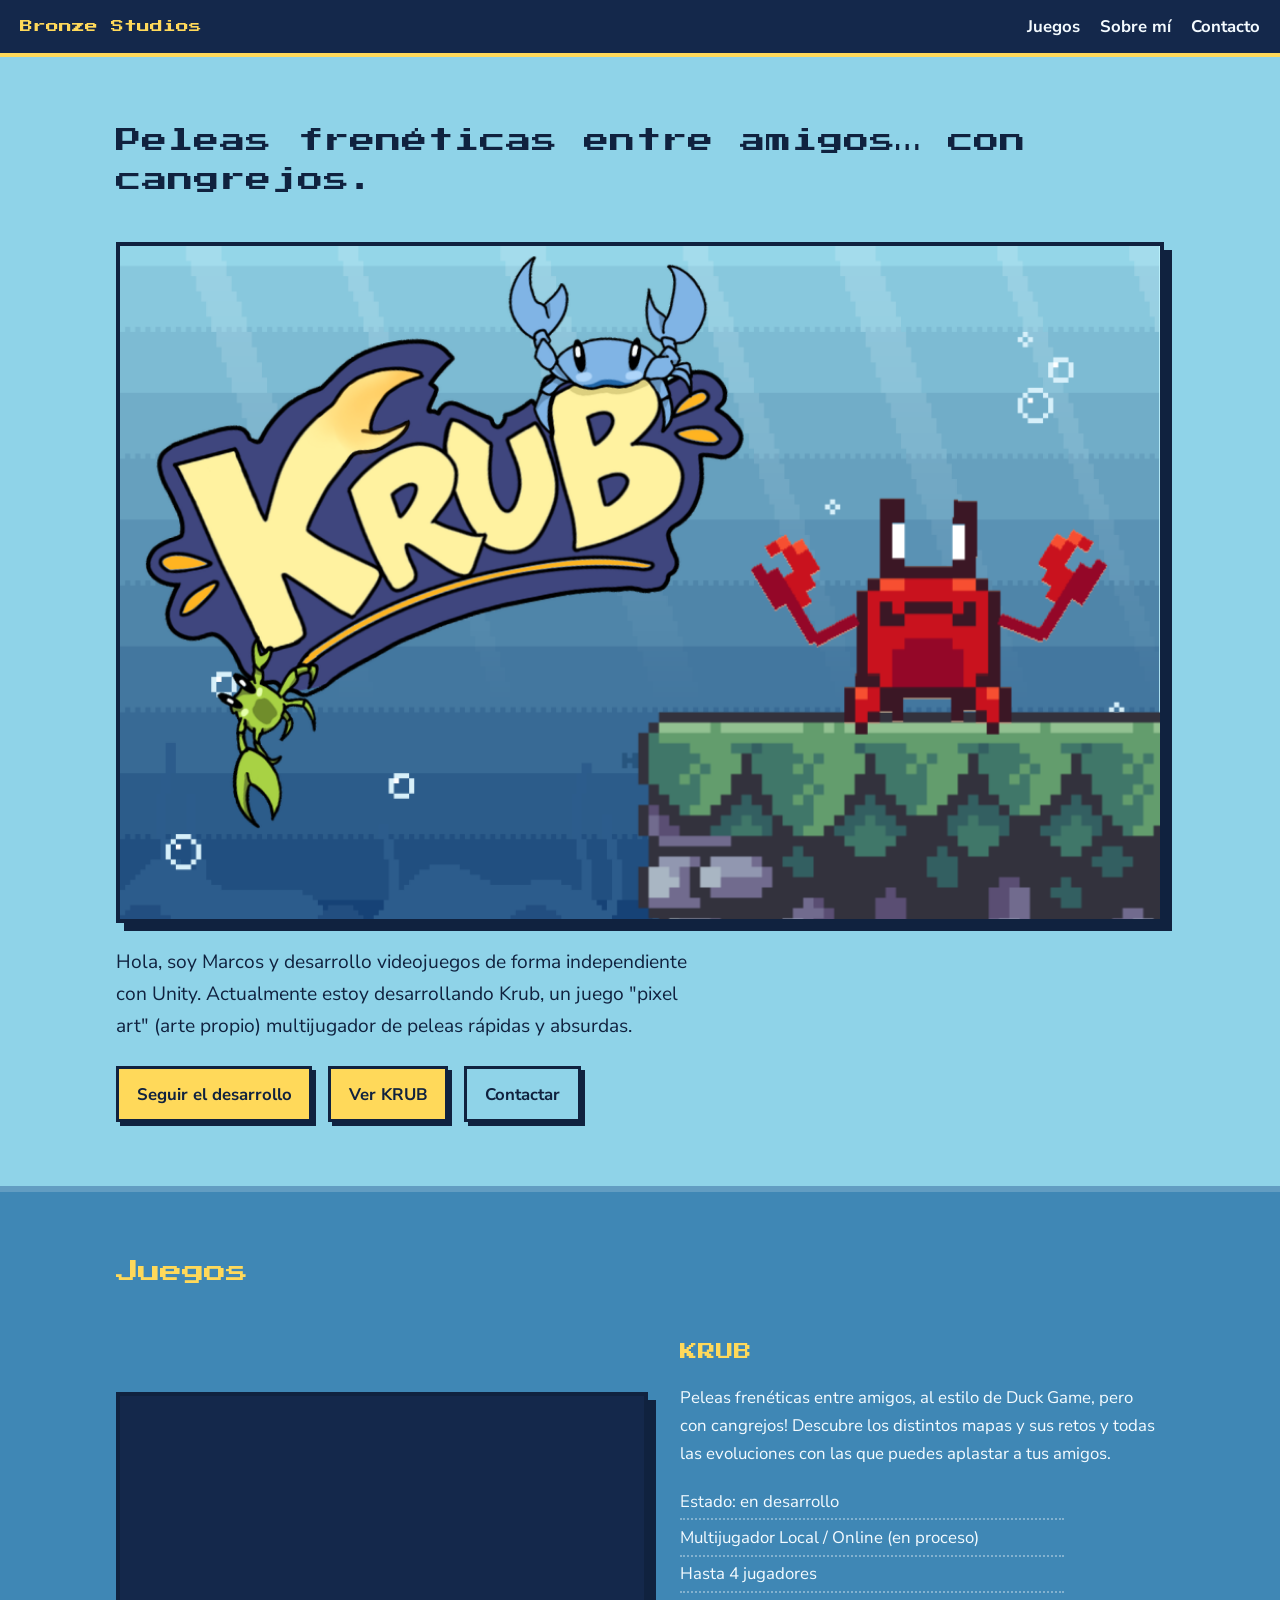
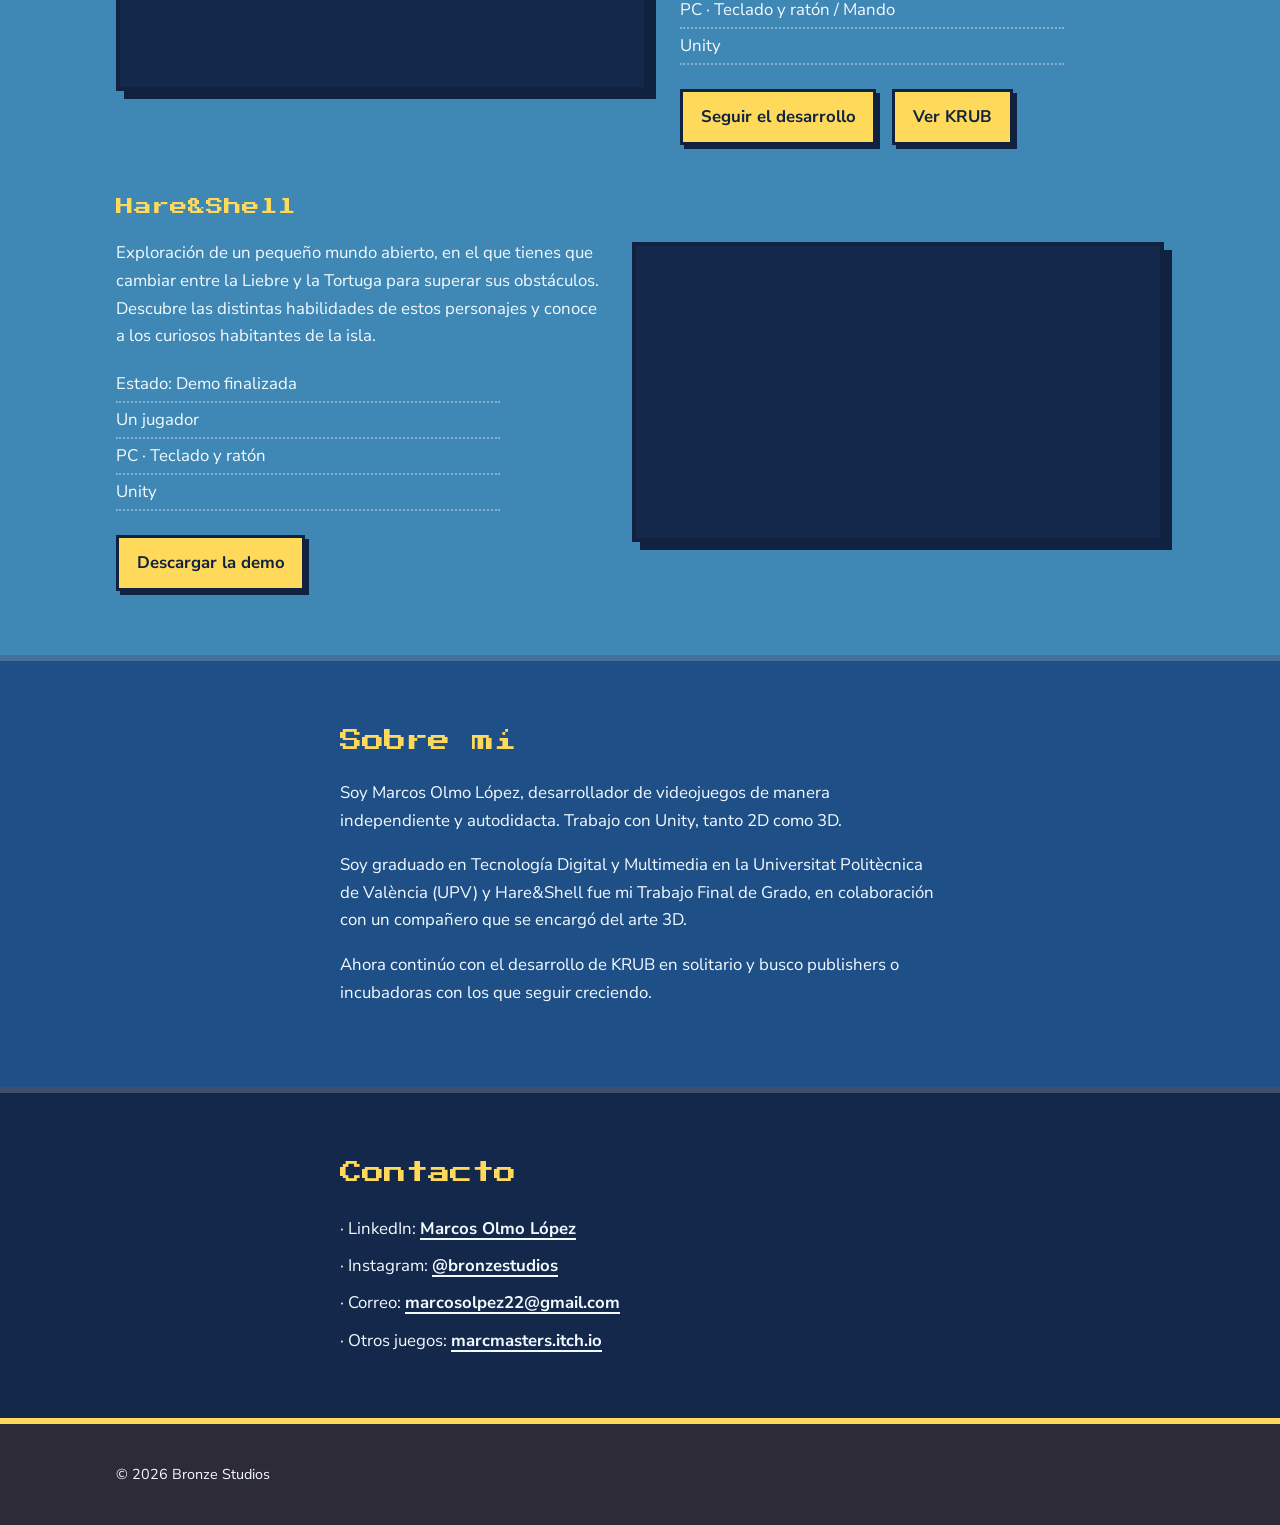
<file: index.html>
<!DOCTYPE html>
<html lang="es">
<head>
  <meta charset="utf-8">
  <meta name="viewport" content="width=device-width, initial-scale=1">
  <title>Bronze Studios · Videojuegos</title>

  <!-- Tarjeta al compartir enlace -->
  <meta name="description" content="Bronze Studios: KRUB, peleas frenéticas entre amigos con cangrejos, y Hare&Shell, un pequeño mundo abierto.">
  <meta property="og:title" content="Bronze Studios · KRUB">
  <meta property="og:description" content="Peleas frenéticas entre amigos... con cangrejos.">
  <meta property="og:image" content="https://marcmasters.github.io/assets/krub-hero.png">

  <link rel="preconnect" href="https://fonts.googleapis.com">
  <link rel="preconnect" href="https://fonts.gstatic.com" crossorigin>
  <link href="https://fonts.googleapis.com/css2?family=Nunito+Sans:wght@400;700&family=Press+Start+2P&display=swap" rel="stylesheet">
  <link rel="stylesheet" href="style.css">
</head>
<body>

<header class="top">
  <a class="brand" href="#inicio">Bronze Studios</a>
  <nav aria-label="Principal">
    <a href="#juegos">Juegos</a>
    <a href="#sobre-mi">Sobre mí</a>
    <a href="#contacto">Contacto</a>
  </nav>
</header>

<main>
  <section class="band surface" id="inicio">
    <div class="wrap hero">
      <h1>Peleas frenéticas entre amigos… con cangrejos.</h1>
      <img class="frame" src="assets/1.png" alt="logotipo" width="1334" height="863">
      <p class="lead">Hola, soy Marcos y desarrollo videojuegos de forma independiente con Unity. 
        Actualmente estoy desarrollando Krub, un juego "pixel art" (arte propio) multijugador de 
        peleas rápidas y absurdas.</p>
      <div class="actions">
        <a class="btn" href="https://instagram.com/bronzestudios">Seguir el desarrollo</a>
        <a class="btn" href="krub.html">Ver KRUB</a>
        <a class="btn ghost" href="#contacto">Contactar</a>
      </div>
    </div>
  </section>

  <section class="band shallow" id="juegos">
    <div class="wrap">
      <h2>Juegos</h2>

      <article class="game">
        <video class="frame" autoplay loop muted playsinline preload="metadata"
            poster="assets/krub-thumbnail.mp4" width="1280" height="720">
        <source src="assets/krub-thumbnail.mp4" type="video/mp4">
        </video>

        <div>
          <h3>KRUB</h3>
          <p>Peleas frenéticas entre amigos, al estilo de Duck Game, pero con cangrejos! 
            Descubre los distintos mapas y sus retos y todas las evoluciones con las que 
            puedes aplastar a tus amigos.</p>

          <ul class="facts">
            <li>Estado: en desarrollo</li>
            <li>Multijugador Local / Online (en proceso)</li>
            <li>Hasta 4 jugadores</li>
            <li>PC · Teclado y ratón / Mando</li>
            <li>Unity</li>
          </ul>

          <div class="actions">
            <a class="btn" href="https://instagram.com/bronzestudios">Seguir el desarrollo</a>
            <a class="btn" href="krub.html">Ver KRUB</a>
          </div>
        </div>
      </article>

      
      <article class="game reverse">
        <video class="frame" autoplay loop muted playsinline preload="metadata"
            poster="assets/hys-gif1.mp4" width="1280" height="720">
        <source src="assets/hys-gif1.mp4" type="video/mp4">
        </video>

        <div>
          <h3>Hare&amp;Shell</h3>
          <p>Exploración de un pequeño mundo abierto, en el que tienes que cambiar entre la Liebre y la Tortuga 
            para superar sus obstáculos. Descubre las distintas habilidades de estos personajes y conoce a 
            los curiosos habitantes de la isla.
          </p>

          <ul class="facts">
            <li>Estado: Demo finalizada</li>
            <li>Un jugador</li>
            <li>PC · Teclado y ratón</li>
            <li>Unity</li>
          </ul>

          <div class="actions">
            <a class="btn" href="https://marcmasters.itch.io/hareandshell">Descargar la demo</a>
          </div>
        </div>
      </article>

    </div>
  </section>

  <section class="band mid" id="sobre-mi">
    <div class="wrap narrow">
      <h2>Sobre mí</h2>
      <p>Soy Marcos Olmo López, desarrollador de videojuegos de manera independiente y autodidacta. 
        Trabajo con Unity, tanto 2D como 3D.</p>
      <p>Soy graduado en Tecnología Digital y Multimedia en la Universitat Politècnica de València (UPV) y 
        Hare&amp;Shell fue mi Trabajo Final de Grado, en colaboración con un compañero que se encargó 
        del arte 3D. </p>
      <p>
        Ahora continúo con el desarrollo de KRUB en solitario y busco publishers o incubadoras con los 
        que seguir creciendo.
      </p>
    </div>
  </section>

  <section class="band deep" id="contacto">
    <div class="wrap narrow">
      <h2>Contacto</h2>
      <ul class="contact">
        <li>· LinkedIn: <a href="https://www.linkedin.com/in/marcos-olmo-lópez-948592347/">Marcos Olmo López</a></li>
        <li>· Instagram: <a href="https://instagram.com/bronzestudios">@bronzestudios</a></li>
        <li>· Correo: <a href="mailto:marcosolpez22@gmail.com">marcosolpez22@gmail.com</a></li>
        <li>· Otros juegos: <a href="https://marcmasters.itch.io">marcmasters.itch.io</a></li>
      </ul>
    </div>
  </section>
</main>

<footer class="band floor">
  <div class="wrap"><p>© 2026 Bronze Studios</p></div>
</footer>

</body>
</html>
</file>
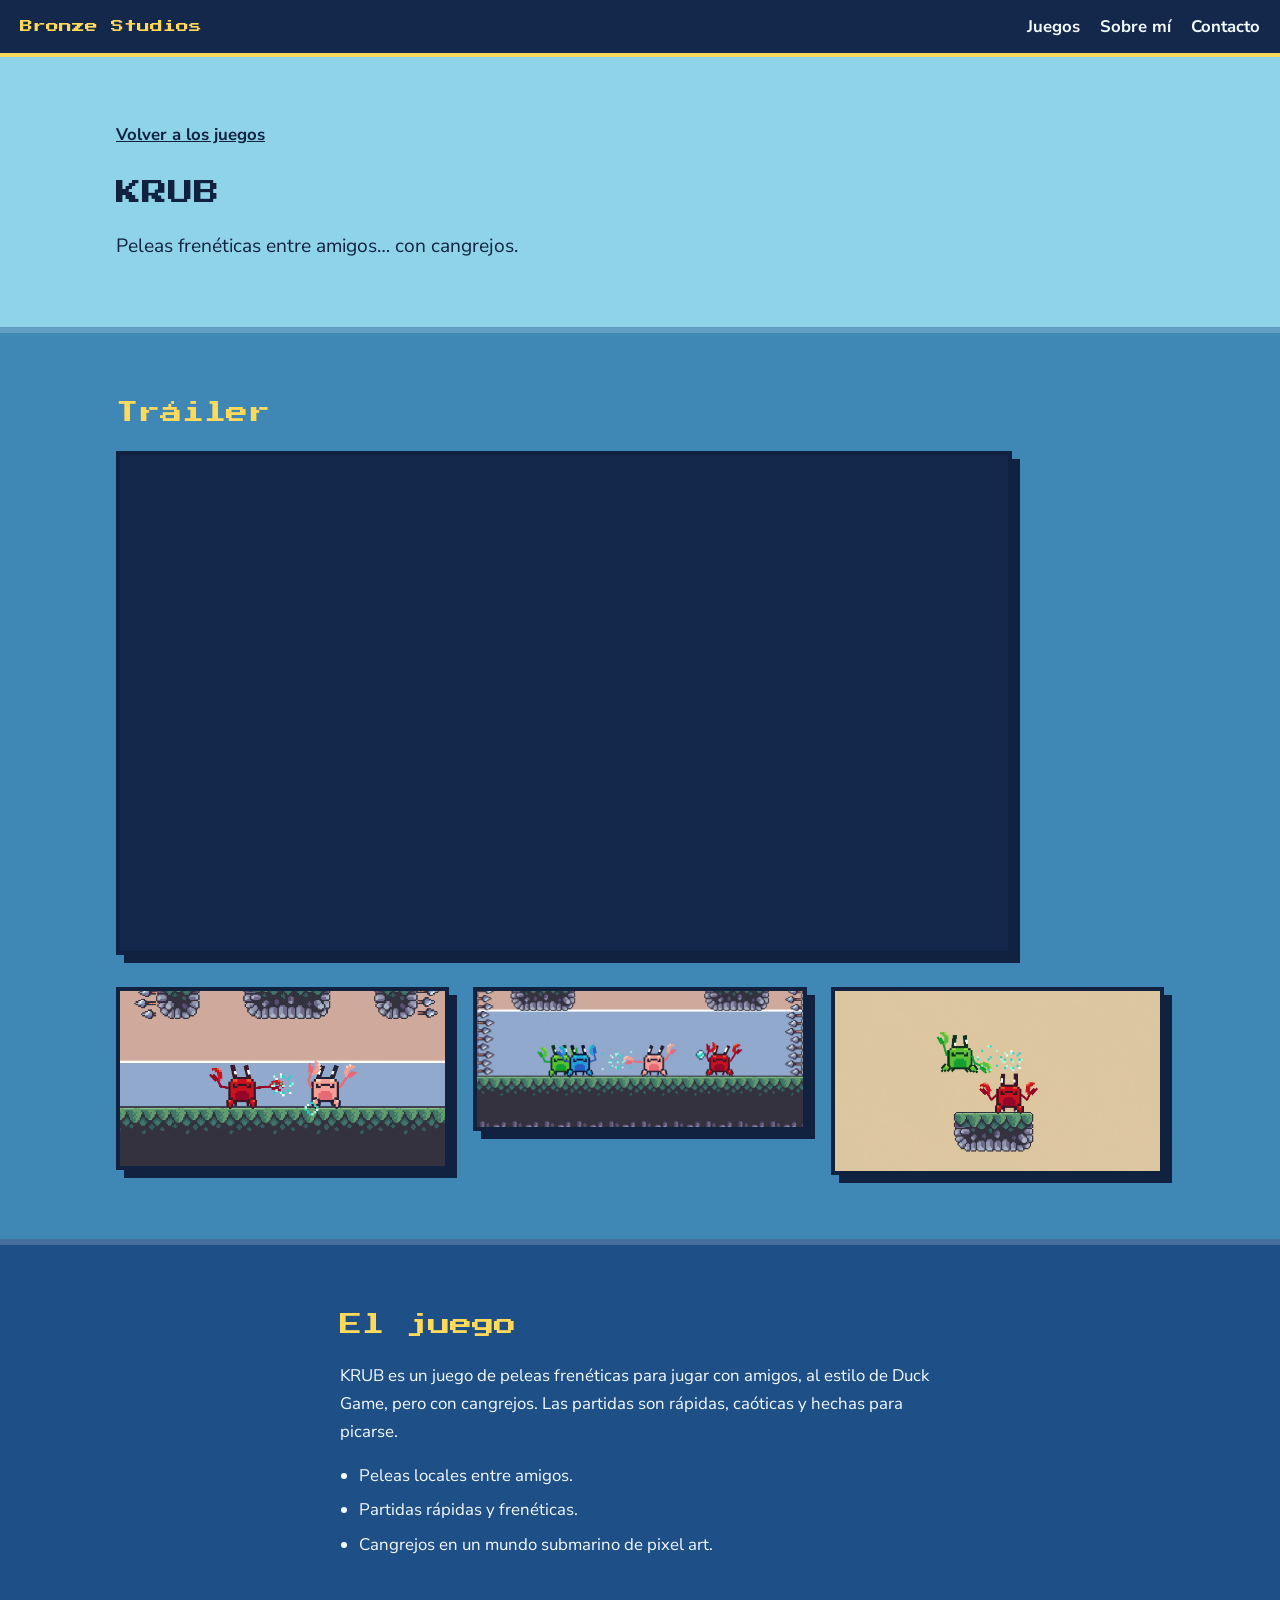
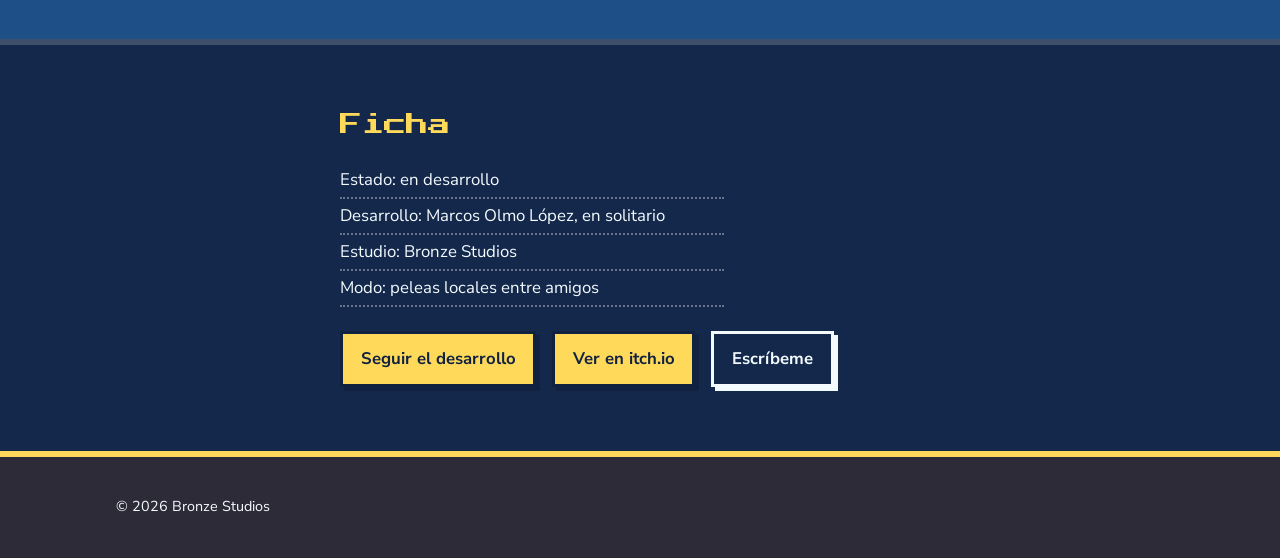
<file: krub.html>
<!DOCTYPE html>
<html lang="es">
<head>
  <meta charset="utf-8">
  <meta name="viewport" content="width=device-width, initial-scale=1">
  <title>KRUB · Bronze Studios</title>

  <meta name="description" content="KRUB: peleas frenéticas entre amigos… con cangrejos. Un juego de Bronze Studios en desarrollo.">
  <meta property="og:title" content="KRUB · Peleas frenéticas con cangrejos">
  <meta property="og:description" content="Peleas frenéticas entre amigos… con cangrejos.">
  <meta property="og:image" content="https://marcmasters.github.io/assets/krub-hero.png">
  
  <link rel="preconnect" href="https://fonts.googleapis.com">
  <link rel="preconnect" href="https://fonts.gstatic.com" crossorigin>
  <link href="https://fonts.googleapis.com/css2?family=Nunito+Sans:wght@400;700&family=Press+Start+2P&display=swap" rel="stylesheet">
  <link rel="stylesheet" href="style.css">

  <style>
    /* Estilos solo de esta página */
    .video{position:relative;aspect-ratio:16/9;max-width:56rem}
    .video iframe,.video .soon{position:absolute;inset:0;width:100%;height:100%;border:0}
    .video .soon{display:grid;place-items:center;text-align:center;padding:1rem;background:var(--deep);color:var(--light);font-family:var(--pix);font-size:.85rem;line-height:1.8}
    
    .gallery{display:grid; gap:1.5rem; grid-template-columns:repeat(auto-fit,minmax(15rem,1fr)); margin-top:2rem}
    .gallery figure{margin:0}
    .gallery .shot{aspect-ratio:16/9;display:grid;place-items:center;text-align:center;padding:.8rem;background:linear-gradient(180deg,#5a9fc9 0 60%,#2f4f6e 60%);font-size:.9rem}
    .gallery figcaption{margin-top:.6rem;font-size:.95rem}
    
    .back{display:inline-block;margin-bottom:1.5rem;font-weight:700}
    .features{padding-left:1.2rem;max-width:36rem}
    .features li{margin:.4rem 0}
</style>
</head>
<body>

<header class="top">
  <a class="brand" href="index.html">Bronze Studios</a>
  <nav aria-label="Principal">
    <a href="index.html#juegos">Juegos</a>
    <a href="index.html#sobre-mi">Sobre mí</a>
    <a href="index.html#contacto">Contacto</a>
  </nav>
</header>

<main>
  <section class="band surface">
    <div class="wrap">
      <a class="back" href="index.html#juegos">Volver a los juegos</a>
      <h1>KRUB</h1>
      <!-- <img class="frame" src="assets/krub-portada.png" alt="logotipo" height="10"> -->
      <!-- <br> -->
      <p class="lead">Peleas frenéticas entre amigos… con cangrejos.</p>
    </div>
  </section>

  <section class="band shallow" id="trailer">
    <div class="wrap">
      <h2>Tráiler</h2>
      <div class="video frame">
        <iframe
          src="https://www.youtube-nocookie.com/embed/uYAEpun_k_Q?autoplay=1&mute=1&loop=1&playlist=uYAEpun_k_Q&playsinline=1"
          title="Tráiler de KRUB"
          loading="lazy"
          allow="accelerometer; autoplay; clipboard-write; encrypted-media; gyroscope; picture-in-picture; web-share"
          referrerpolicy="strict-origin-when-cross-origin"
          allowfullscreen>
        </iframe>
      </div>

      <div class="gallery">
        <!-- Para cada captura o GIF, sustituye un <div class="shot"> por:
             <img class="frame" src="assets/NOMBRE.gif" alt="Descripción de lo que se ve" loading="lazy"> -->
        <figure>
          <img class="frame" src="assets/cap1.png" alt="captura del juego" loading="lazy" height="50px">
          <!-- <figcaption>El caos de una partida entre amigos.</figcaption> -->
        </figure>
        <figure>
          <img class="frame" src="assets/cap4.png" alt="captura del juego" loading="lazy" height="50px">
          <!-- <figcaption>Un escenario de KRUB.</figcaption> -->
        </figure>
        <figure>
          <img class="frame" src="assets/cap3.png" alt="captura del juego" loading="lazy" height="50px">
          <!-- <figcaption>Los cangrejos, listos para pelear.</figcaption> -->
        </figure>
      </div>
    </div>
  </section>

  <section class="band mid">
    <div class="wrap narrow">
      <h2>El juego</h2>
      <p>KRUB es un juego de peleas frenéticas para jugar con amigos, al estilo de Duck Game, pero con cangrejos. Las partidas son rápidas, caóticas y hechas para picarse.</p>
      <ul class="features">
        <li>Peleas locales entre amigos.</li>
        <li>Partidas rápidas y frenéticas.</li>
        <li>Cangrejos en un mundo submarino de pixel art.</li>
        <!-- Añade aquí las mecánicas, armas, modos o escenarios que quieras destacar -->
      </ul>
    </div>
  </section>

  <section class="band deep">
    <div class="wrap narrow">
      <h2>Ficha</h2>
      <ul class="facts">
        <li>Estado: en desarrollo</li>
        <li>Desarrollo: Marcos Olmo López, en solitario</li>
        <li>Estudio: Bronze Studios</li>
        <li>Modo: peleas locales entre amigos</li>
        <!-- Añade: plataformas, número de jugadores, motor, fecha prevista, etc. -->
      </ul>
      <div class="actions">
        <a class="btn" href="https://instagram.com/bronzestudios">Seguir el desarrollo</a>
        <a class="btn" href="https://marcmasters.itch.io">Ver en itch.io</a>
        <a class="btn ghost" style="color:var(--light);border-color:var(--light);box-shadow:4px 4px 0 var(--light)" href="mailto:marcosolpez22@gmail.com">Escríbeme</a>
      </div>
    </div>
  </section>
</main>

<footer class="band floor">
  <div class="wrap"><p>© 2026 Bronze Studios</p></div>
</footer>

</body>
</html>
</file>
<file: style.css>
:root{
  --surface:#8fd3e8; --shallow:#3f87b5; --mid:#1f4f87; --deep:#14284b; --floor:#2d2b38;
  --ink:#10223f; --light:#f4fbff; --yellow:#ffd95a; --orange:#f29a3a;
  --pix:"Press Start 2P","Courier New",monospace;
  --body:"Nunito Sans",system-ui,-apple-system,"Segoe UI",sans-serif;
}
*{box-sizing:border-box}
html{scroll-behavior:smooth;scroll-padding-top:4.5rem}
body{margin:0;font-family:var(--body);font-size:1.05rem;line-height:1.65;color:var(--light);background:var(--deep)}
img{max-width:100%;height:auto;display:block}
a{color:inherit}
.wrap{max-width:68rem;margin:0 auto;padding:0 1.25rem}
.narrow{max-width:40rem}

/* Bandas de profundidad: cada sección es una capa más honda del agua, con borde duro como en el pixel art */
.band{padding:4rem 0}
.surface{background:var(--surface);color:var(--ink)}
.shallow{background:var(--shallow)}
.mid{background:var(--mid)}
.deep{background:var(--deep)}
.floor{background:var(--floor);padding:1.5rem 0;font-size:.9rem}
.band + .band{border-top:6px solid rgba(255,255,255,.18)}
.floor{border-top:6px solid var(--yellow)}

.top{position:sticky;top:0;z-index:5;display:flex;justify-content:space-between;align-items:center;gap:1rem;padding:.8rem 1.25rem;background:var(--deep);border-bottom:4px solid var(--yellow)}
.brand{font-family:var(--pix);font-size:.8rem;color:var(--yellow);text-decoration:none}
.top nav{display:flex;gap:1.25rem}
.top nav a{text-decoration:none;font-weight:700}
.top nav a:hover{color:var(--yellow)}

h1,h2,h3{font-family:var(--pix);line-height:1.5;font-weight:400;margin:0 0 1.25rem}
h1{font-size:clamp(1rem,2.8vw,1.6rem)}/*;max-width:34rem} */
h2{font-size:clamp(1rem,2.4vw,1.4rem);color:var(--yellow)}
h3{font-size:1.1rem;color:var(--yellow)}
.surface h1{color:var(--ink)}

.hero{display:grid;gap:1.5rem}
.frame{border:4px solid var(--ink);box-shadow:8px 8px 0 var(--ink);background:var(--deep)}
.lead{font-size:1.2rem;max-width:36rem;margin:0}
.actions{display:flex;flex-wrap:wrap;gap:1rem}

.btn{display:inline-block;padding:.7rem 1.1rem;background:var(--yellow);color:var(--ink);font-weight:700;text-decoration:none;border:3px solid var(--ink);box-shadow:4px 4px 0 var(--ink);transition:transform .08s,box-shadow .08s}
.btn:hover{transform:translate(2px,2px);box-shadow:2px 2px 0 var(--ink)}
.btn.ghost{background:transparent;color:var(--ink)}
a:focus-visible{outline:3px solid var(--orange);outline-offset:3px}

.game{display:grid;gap:2rem;align-items:center;margin-top:3rem;min-width:0}
.game p{max-width:34rem}
.game video{width:100%;height:auto;aspect-ratio:16/9;object-fit:cover}

.facts{list-style:none;padding:0;margin:0 0 1.5rem}
.facts li{padding:.2rem 0;border-bottom:2px dotted rgba(255,255,255,.35);max-width:24rem}

.placeholder{aspect-ratio:1338/867;display:grid;place-items:center;background:linear-gradient(180deg,#7fc6e6 0 55%,#4f9a5a 55% 78%,#3b6f45 78%);color:var(--light);font-family:var(--pix);font-size:1.1rem;text-shadow:3px 3px 0 var(--ink)}

.contact{list-style:none;padding:0;margin:1.5rem 0 0;display:grid;gap:.6rem}
.contact a{font-weight:700;text-decoration-thickness:2px;text-underline-offset:4px}
.contact a:hover{color:var(--yellow)}

@media (min-width:52rem){
  .game{grid-template-columns:1.1fr 1fr}
  .game.reverse{grid-template-columns:1fr 1.1fr}
  .game.reverse .frame{order:2}
}
@media (max-width:40rem){
  .top nav{gap:.8rem;font-size:.9rem}
  .brand{font-size:.65rem}
}
@media (prefers-reduced-motion:reduce){
  html{scroll-behavior:auto}
  .btn{transition:none}
}
</file>
